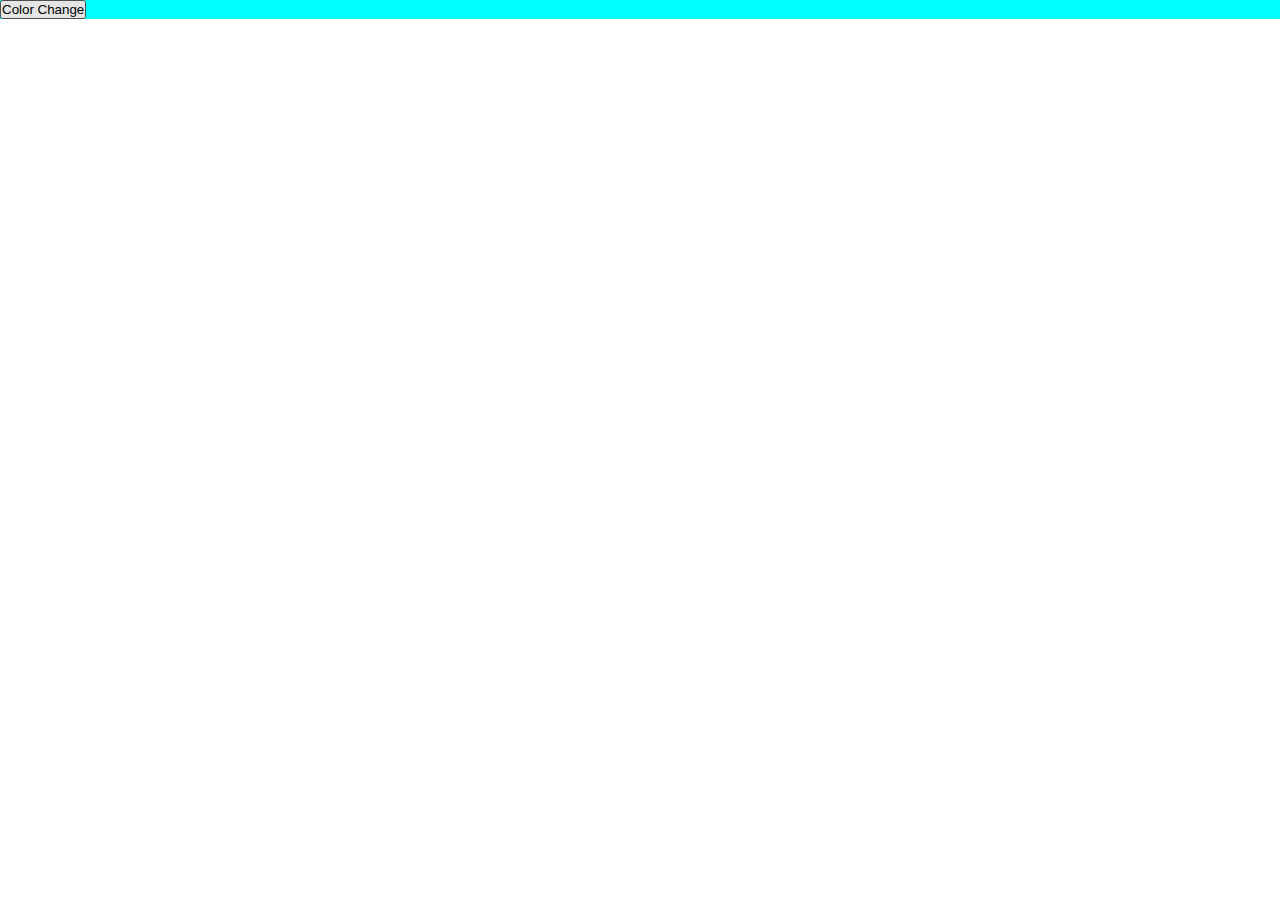
<file: 01change-bg-color/index.html>
<!doctype html>
<html lang="en">

<head>
  <!-- Required meta tags -->
  <meta charset="utf-8">
  <meta name="viewport" content="width=device-width, initial-scale=1">

  <!-- Bootstrap CSS -->
  <link href="https://cdn.jsdelivr.net/npm/bootstrap@5.0.2/dist/css/bootstrap.min.css" rel="stylesheet"
    integrity="sha384-EVSTQN3/azprG1Anm3QDgpJLIm9Nao0Yz1ztcQTwFspd3yD65VohhpuuCOmLASjC" crossorigin="anonymous">

  <!-- Style CSS -->
  <link rel="stylesheet" href="style.css">

  <title>Change Background Colors</title>
    <!-- Favicon -->
    <link rel="icon" href="favicon.png" type="image/gif" sizes="16x16">
</head>

<body>
  <div id="container">
    <div class="d-flex flex-column min-vh-100   justify-content-center  align-items-center">
      <button id="btn" type="button" class="btn btn-outline-success  text-center" data-mdb-ripple-color="dark">Color
        Change</button>
    </div>
  </div>


  <!-- Optional JavaScript; choose one of the two! -->

  <!-- Option 1: Bootstrap Bundle with Popper -->
  <script src="https://cdn.jsdelivr.net/npm/bootstrap@5.0.2/dist/js/bootstrap.bundle.min.js"
    integrity="sha384-MrcW6ZMFYlzcLA8Nl+NtUVF0sA7MsXsP1UyJoMp4YLEuNSfAP+JcXn/tWtIaxVXM" crossorigin="anonymous">
  </script>

  <!-- Option 2: Separate Popper and Bootstrap JS -->
  <!--
    <script src="https://cdn.jsdelivr.net/npm/@popperjs/core@2.9.2/dist/umd/popper.min.js" integrity="sha384-IQsoLXl5PILFhosVNubq5LC7Qb9DXgDA9i+tQ8Zj3iwWAwPtgFTxbJ8NT4GN1R8p" crossorigin="anonymous"></script>
    <script src="https://cdn.jsdelivr.net/npm/bootstrap@5.0.2/dist/js/bootstrap.min.js" integrity="sha384-cVKIPhGWiC2Al4u+LWgxfKTRIcfu0JTxR+EQDz/bgldoEyl4H0zUF0QKbrJ0EcQF" crossorigin="anonymous"></script>
    -->
  <script src="color-change.js"></script>

</body>

</html>
</file>
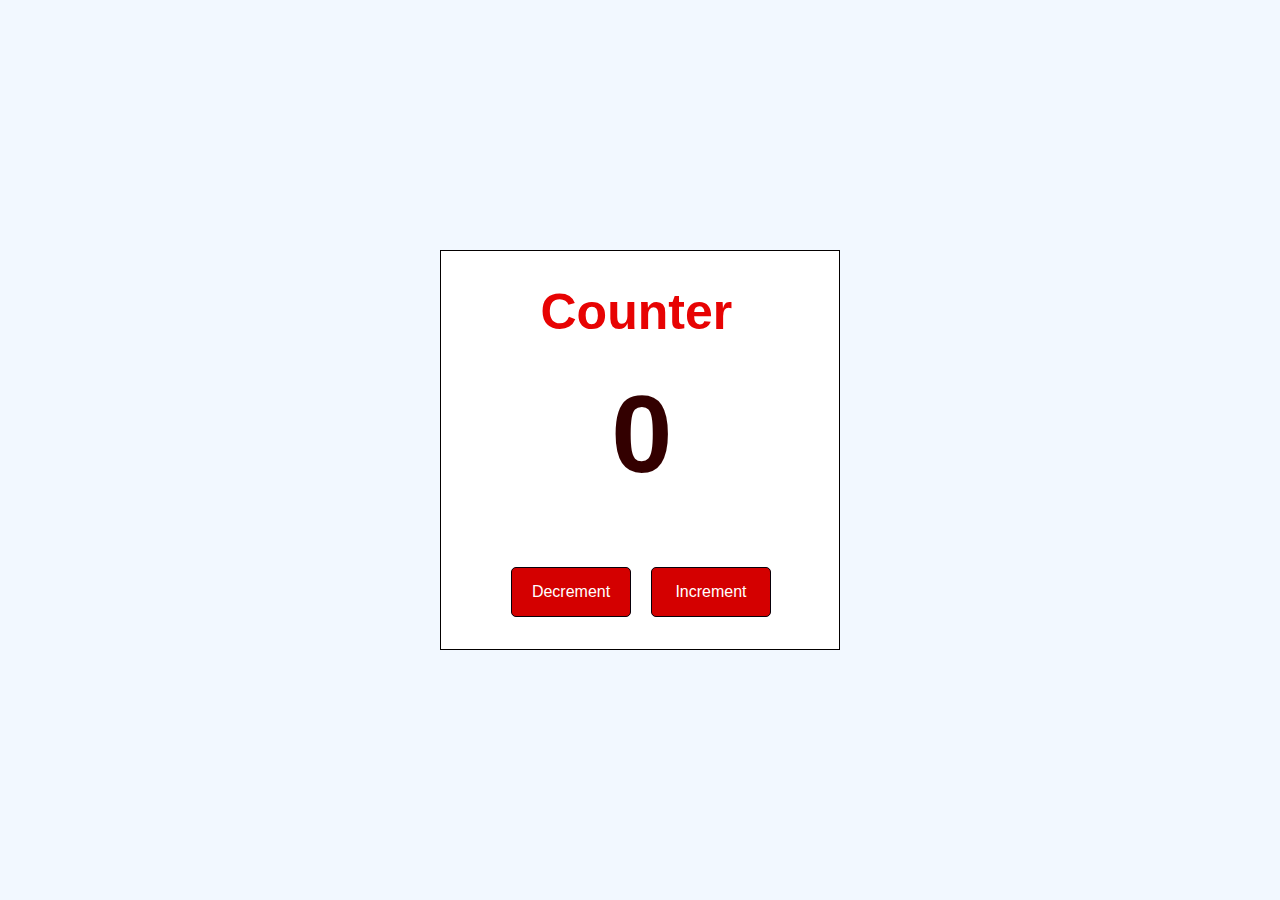
<file: 03counter/index.html>
<!DOCTYPE html>
<html lang="en">
<head>
    <meta charset="UTF-8">
    <title>Counter In JavaScript</title>

    
<!-- Favicon -->
<link rel="icon" href="/01change-bg-color/favicon.png" type="image/gif" sizes="16x16">

<link rel="stylesheet" href="style.css">

</head>
<body>
    <div id="container">
        <h2>Counter</h2>
        <h1 id="counterValue">0</h1>
        <div id="buttons">
            <button id="decrement">Decrement</button>
            <button id="increment">Increment</button>
        </div>
    </div>
    <script src="counter.js"></script>
</body>
</html>
</file>
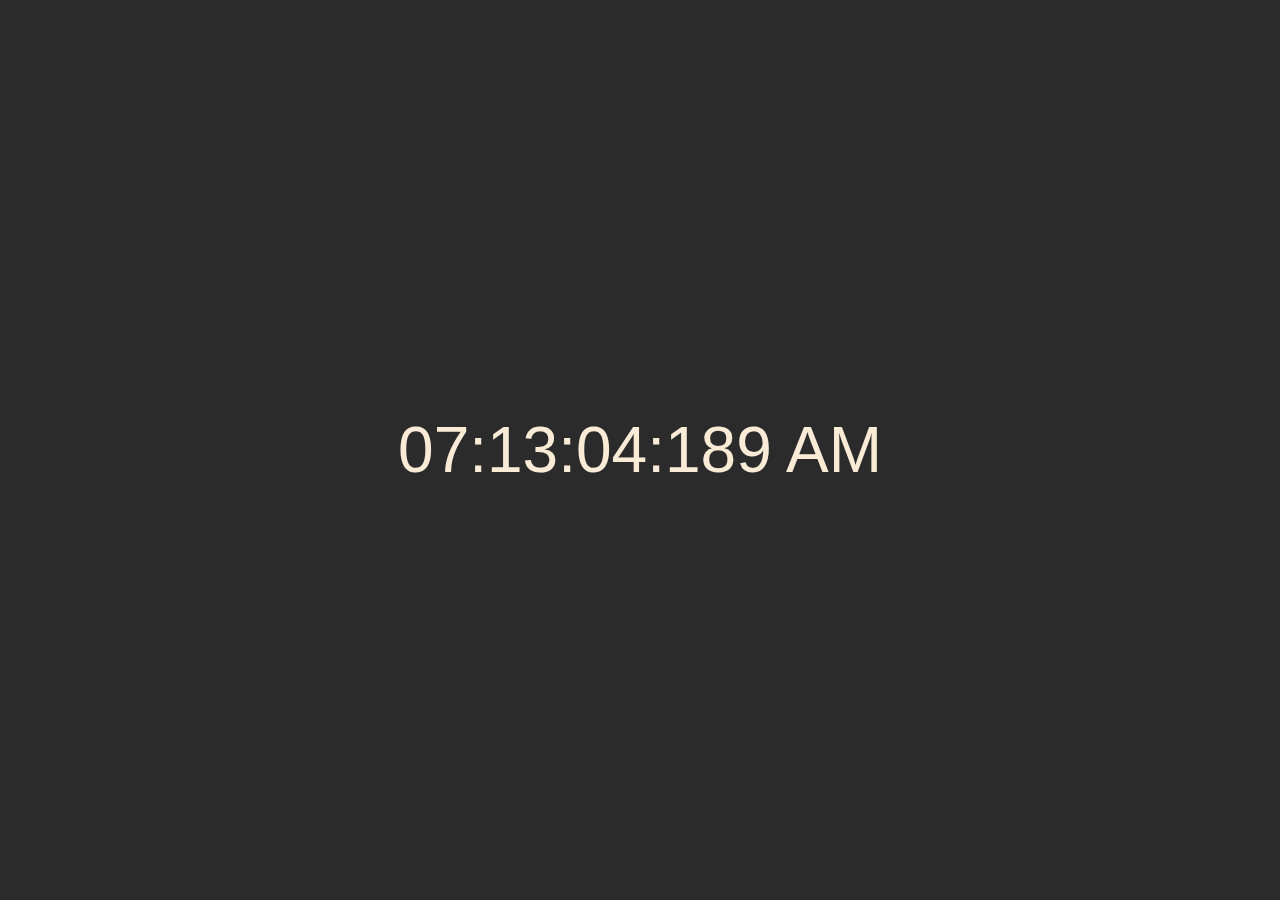
<file: 05digital-clock/index.html>
<!DOCTYPE html>
<html lang="en">
<head>
    <meta charset="UTF-8">
    <meta name="viewport" content="width=device-width, initial-scale=1.0">
    <meta http-equiv="X-UA-Compatible" content="ie=edge">
    <title>Digital Alarm Clock</title>
    
    <link rel="stylesheet" href="style.css"/>
    <!-- Favicon -->
<link rel="icon" href="/01change-bg-color/favicon.png" type="image/gif" sizes="16x16">
</head>
<body onload="updateClock(); setInterval('updateClock()', 1000)">
    
    
    <div class="container" id="clock">
        
    </div>
</body>
<script src="clock.js"></script>
</html>
</file>
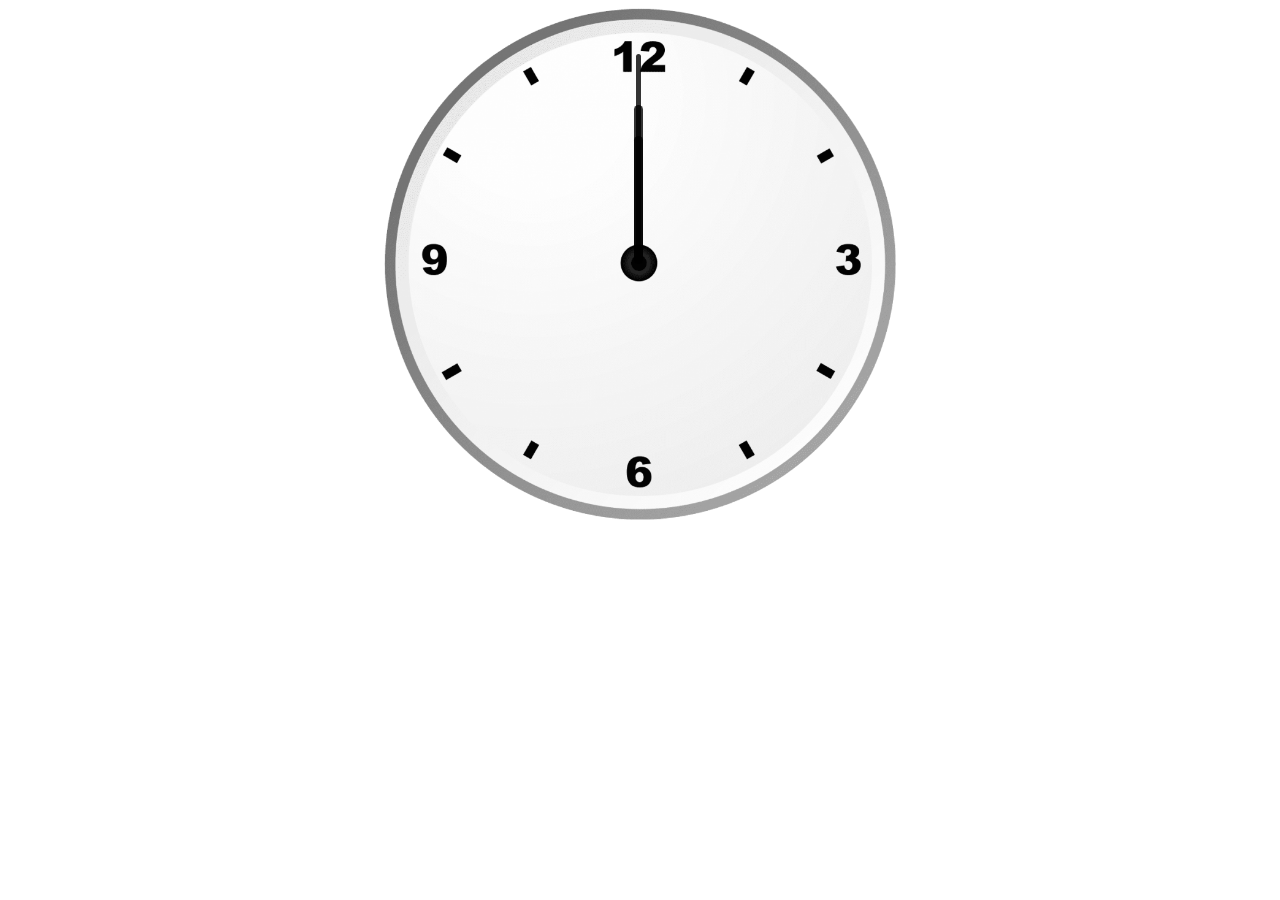
<file: 06Analog-Clock-JS/index.html>
<!DOCTYPE html>
<html lang="en">
<head>
    <meta charset="UTF-8">
    <meta name="viewport" content="width=device-width, initial-scale=1.0">
    <title>Analog Clock Using Pure JS</title>
    <link rel="stylesheet" href="index.css">
    <!-- Favicon -->
<link rel="icon" href="/01change-bg-color/favicon.png" type="image/gif" sizes="16x16">
    
</head>
<body>
    <div id="clockContainer">
        <div id="hour"></div>
        <div id="minute"></div>
        <div id="second"></div>
    </div>
    <script src="index.js"></script>
</body>
</html>
</file>
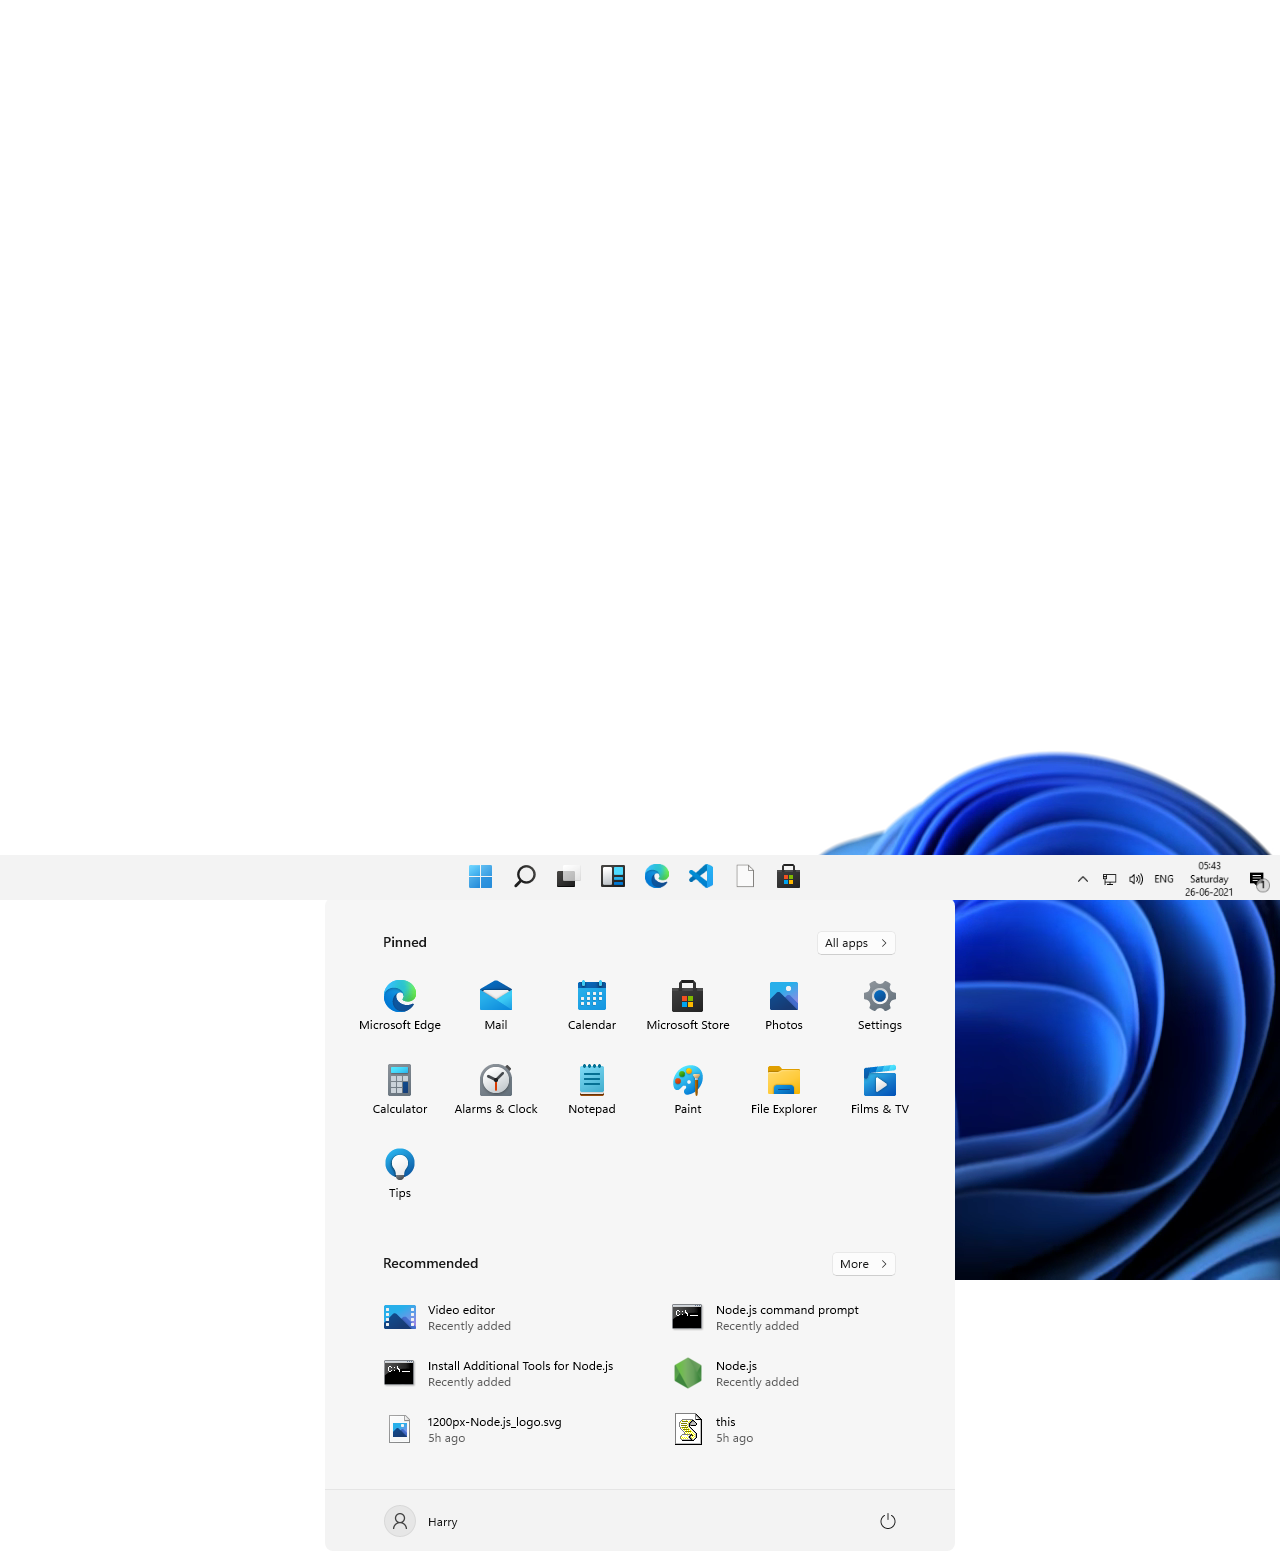
<file: 08Windows-11-UI Using HTML, CSS & JavaScript/index.html>
<!DOCTYPE html>
<html lang="en">
<head>
    <meta charset="UTF-8">
    <meta http-equiv="X-UA-Compatible" content="IE=edge">
    <meta name="viewport" content="width=device-width, initial-scale=1.0">
    <title>Try Windows 11</title>
    <link rel="stylesheet" href="style.css">
</head>
<body>
    <!-- <div class="icons">
        <img src="chromeicon.png" width="74px" alt="">
        <div>Google Chrome</div>
    </div> -->
    <div class="taskbar">
        <img src="icons.PNG" alt="">
        <img class="right" src="taskbarright.PNG" alt="">
    </div>
    <div class="startmenu">
        <img src="startmenu.PNG" alt="">
    </div>
    <video autoplay muted id="vid">
        <source src="video.webm" type="video/webm">
    </video>
</body>
<script src="script.js"></script>
</html>
</file>
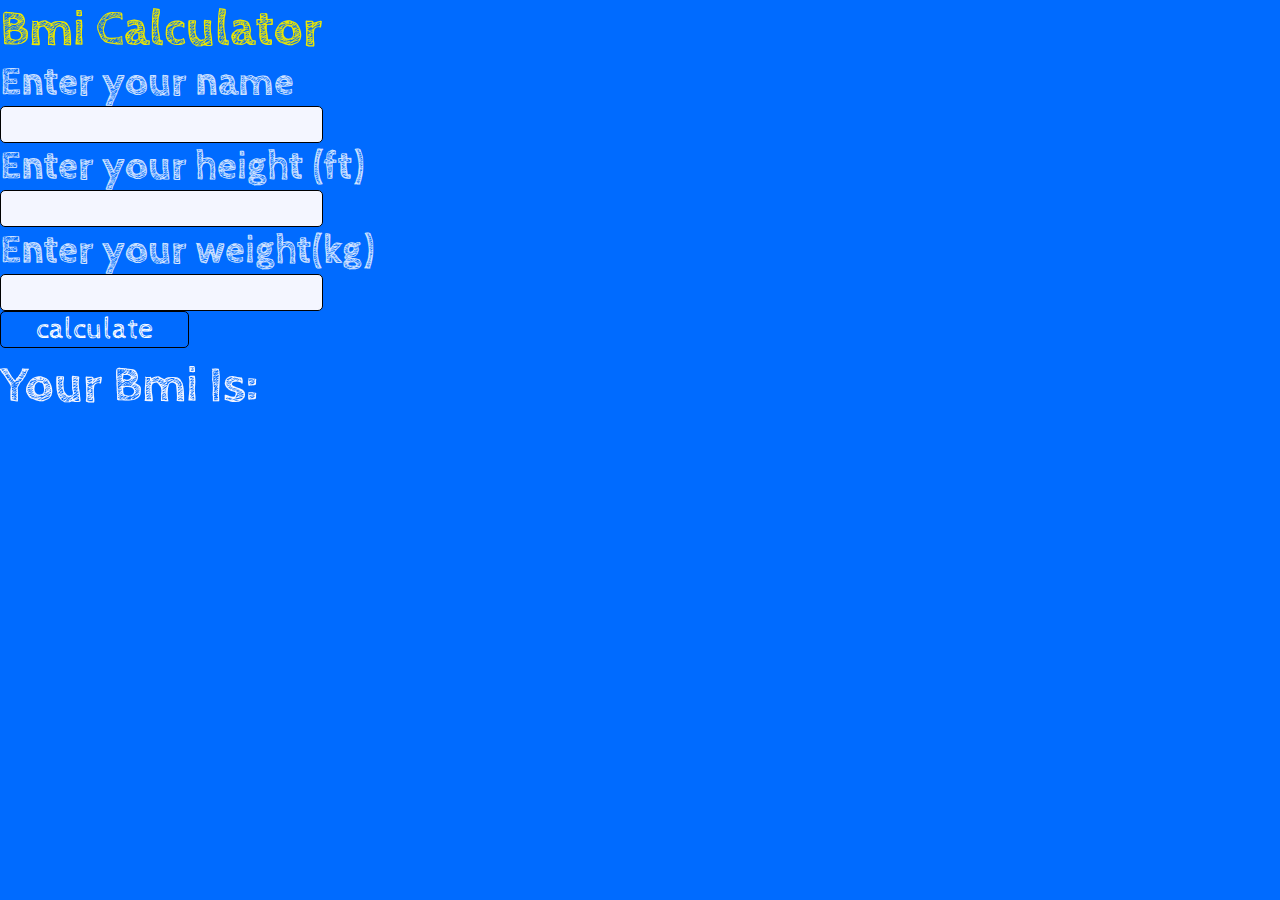
<file: 09bmi-calculator/index.html>
<!DOCTYPE html>
<html lang="en">

<head>
    <meta charset="UTF-8">
    <meta name="viewport" content="width=device-width, initial-scale=1.0">

    <link rel="stylesheet" href="style.css">
    <script src="script.js" defer></script>
    <!-- CSS only -->
    <link rel="stylesheet" href="https://stackpath.bootstrapcdn.com/bootstrap/4.5.0/css/bootstrap.min.css" integrity="sha384-9aIt2nRpC12Uk9gS9baDl411NQApFmC26EwAOH8WgZl5MYYxFfc+NcPb1dKGj7Sk" crossorigin="anonymous">

    <!-- JS, Popper.js, and jQuery -->
    <script src="https://code.jquery.com/jquery-3.5.1.slim.min.js" defer integrity="sha384-DfXdz2htPH0lsSSs5nCTpuj/zy4C+OGpamoFVy38MVBnE+IbbVYUew+OrCXaRkfj" crossorigin="anonymous"></script>
    <script src="https://cdn.jsdelivr.net/npm/popper.js@1.16.0/dist/umd/popper.min.js" defer integrity="sha384-Q6E9RHvbIyZFJoft+2mJbHaEWldlvI9IOYy5n3zV9zzTtmI3UksdQRVvoxMfooAo" crossorigin="anonymous"></script>
    <script src="https://stackpath.bootstrapcdn.com/bootstrap/4.5.0/js/bootstrap.min.js" defer integrity="sha384-OgVRvuATP1z7JjHLkuOU7Xw704+h835Lr+6QL9UvYjZE3Ipu6Tp75j7Bh/kR0JKI" crossorigin="anonymous"></script>
    <title>Bmi calculator</title>
</head>

<body>

    <div class="container-fluid">
        <div class="row">
            <div class=" col-lg-12 text-center mt-5 title">
                <h1>
                    bmi calculator
                </h1>
            </div>
            <div class="col-lg-2"></div>
            <div class="col-lg-4 text-center">

                <div class="col-lg-12 text-center mt-5 name ">
                    <h2>Enter your name</h2>
                    <input class="mx-auto d-block" type="name">
                </div>
                <div class="col-lg-12 text-center mt-3 height">
                    <h2>Enter your height (ft)</h2>
                    <input class="mx-auto d-block " type="number" id="height">
                </div>
                <div class="col-lg-12 text-center mt-3 weight ">
                    <h2>Enter your weight(kg)</h2>
                    <input class="mx-auto d-block " type="number" id="weight">
                </div>
                <div class="col-lg-12 submit">
                    <button type="submit" class="mx-auto d-block mt-5" id="calculate">
                        calculate
                    </button>
                </div>
            </div>
            <div class="col-lg-6 mx-auto my-auto result">
                <h1>
                    your bmi is: <span id="result"></span>
                </h1>
                <h1 id="note"></h1>
            </div>

        </div>
    </div>



</body>

</html>
</file>
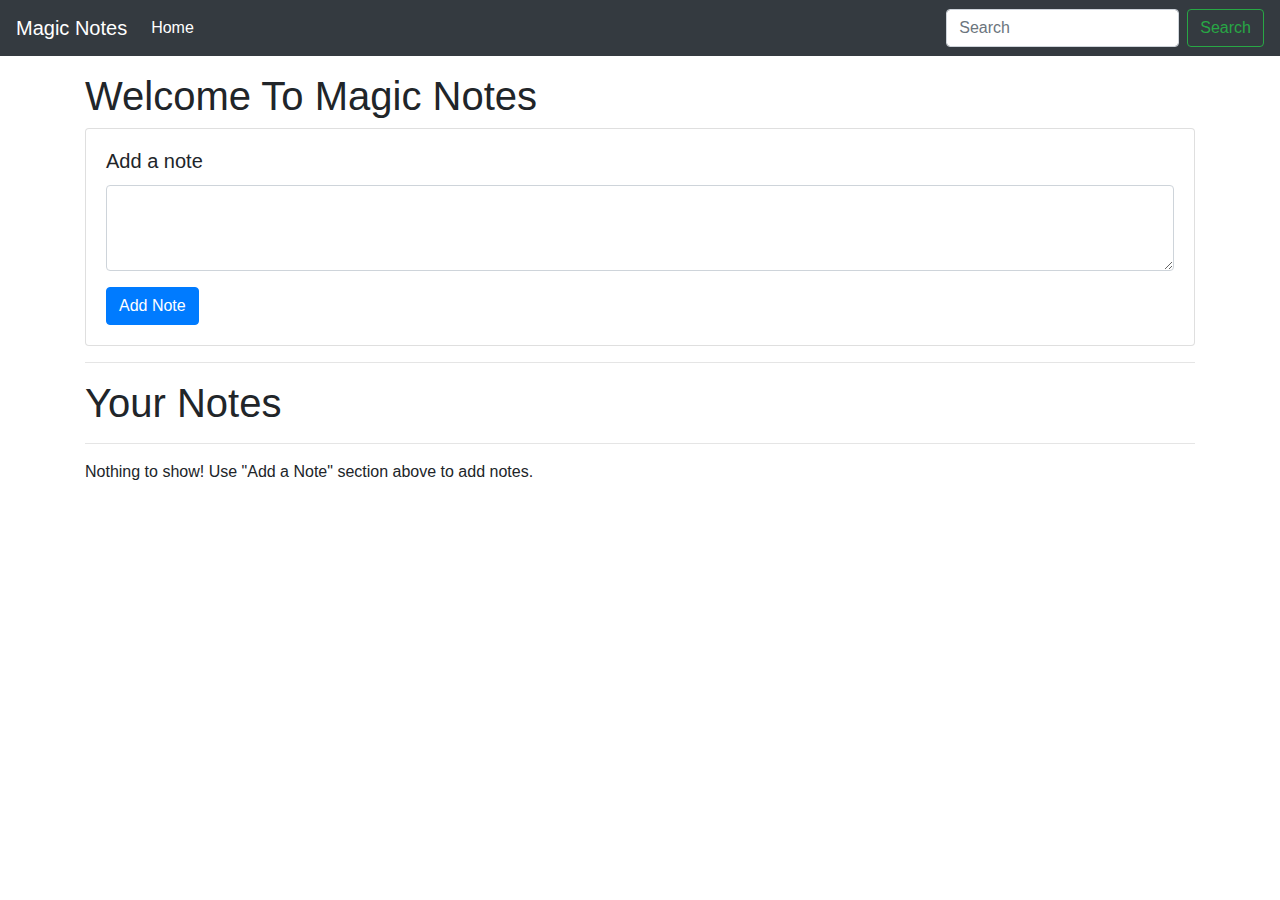
<file: 10Project1-Notes Taking Website Using Pure JavaScript/index.html>
<!DOCTYPE html>
<html lang="en">

<head>
    <meta charset="UTF-8">
    <meta name="viewport" content="width=device-width, initial-scale=1.0">
    <meta http-equiv="X-UA-Compatible" content="ie=edge">
    <title>Notes App</title>
    <link rel="stylesheet" href="https://stackpath.bootstrapcdn.com/bootstrap/4.3.1/css/bootstrap.min.css"
        integrity="sha384-ggOyR0iXCbMQv3Xipma34MD+dH/1fQ784/j6cY/iJTQUOhcWr7x9JvoRxT2MZw1T" crossorigin="anonymous">
</head>

<body>

    <nav class="navbar navbar-expand-lg navbar-dark bg-dark">
        <a class="navbar-brand" href="#">Magic Notes</a>
        <button class="navbar-toggler" type="button" data-toggle="collapse" data-target="#navbarSupportedContent"
            aria-controls="navbarSupportedContent" aria-expanded="false" aria-label="Toggle navigation">
            <span class="navbar-toggler-icon"></span>
        </button>

        <div class="collapse navbar-collapse" id="navbarSupportedContent">
            <ul class="navbar-nav mr-auto">
                <li class="nav-item active">
                    <a class="nav-link" href="#">Home <span class="sr-only">(current)</span></a>
                </li>

            </ul>
            <form class="form-inline my-2 my-lg-0">
                <input class="form-control mr-sm-2" id="searchTxt" type="search" placeholder="Search" aria-label="Search">
                <button class="btn btn-outline-success my-2 my-sm-0" type="submit">Search</button>
            </form>
        </div>
    </nav>


    <div class="container my-3">
        <h1>Welcome To Magic Notes</h1>
        <div class="card">
            <div class="card-body">
                <h5 class="card-title">Add a note</h5>
                <div class="form-group">
                    <textarea class="form-control" id="addTxt" rows="3"></textarea>
                </div>
                <button onclick = validate() class="btn btn-primary" id="addBtn">Add Note</button>
            </div>
        </div>
        <hr>
        <h1>Your Notes</h1>
        <hr>
        <div id="notes" class="row container-fluid"> </div>
    </div>

    <script src="https://code.jquery.com/jquery-3.3.1.slim.min.js"
        integrity="sha384-q8i/X+965DzO0rT7abK41JStQIAqVgRVzpbzo5smXKp4YfRvH+8abtTE1Pi6jizo"
        crossorigin="anonymous"></script>
    <script src="https://cdnjs.cloudflare.com/ajax/libs/popper.js/1.14.7/umd/popper.min.js"
        integrity="sha384-UO2eT0CpHqdSJQ6hJty5KVphtPhzWj9WO1clHTMGa3JDZwrnQq4sF86dIHNDz0W1"
        crossorigin="anonymous"></script>
    <script src="https://stackpath.bootstrapcdn.com/bootstrap/4.3.1/js/bootstrap.min.js"
        integrity="sha384-JjSmVgyd0p3pXB1rRibZUAYoIIy6OrQ6VrjIEaFf/nJGzIxFDsf4x0xIM+B07jRM"
        crossorigin="anonymous"></script>
    <script src="js/app.js"></script>
</body>

</html>
</file>
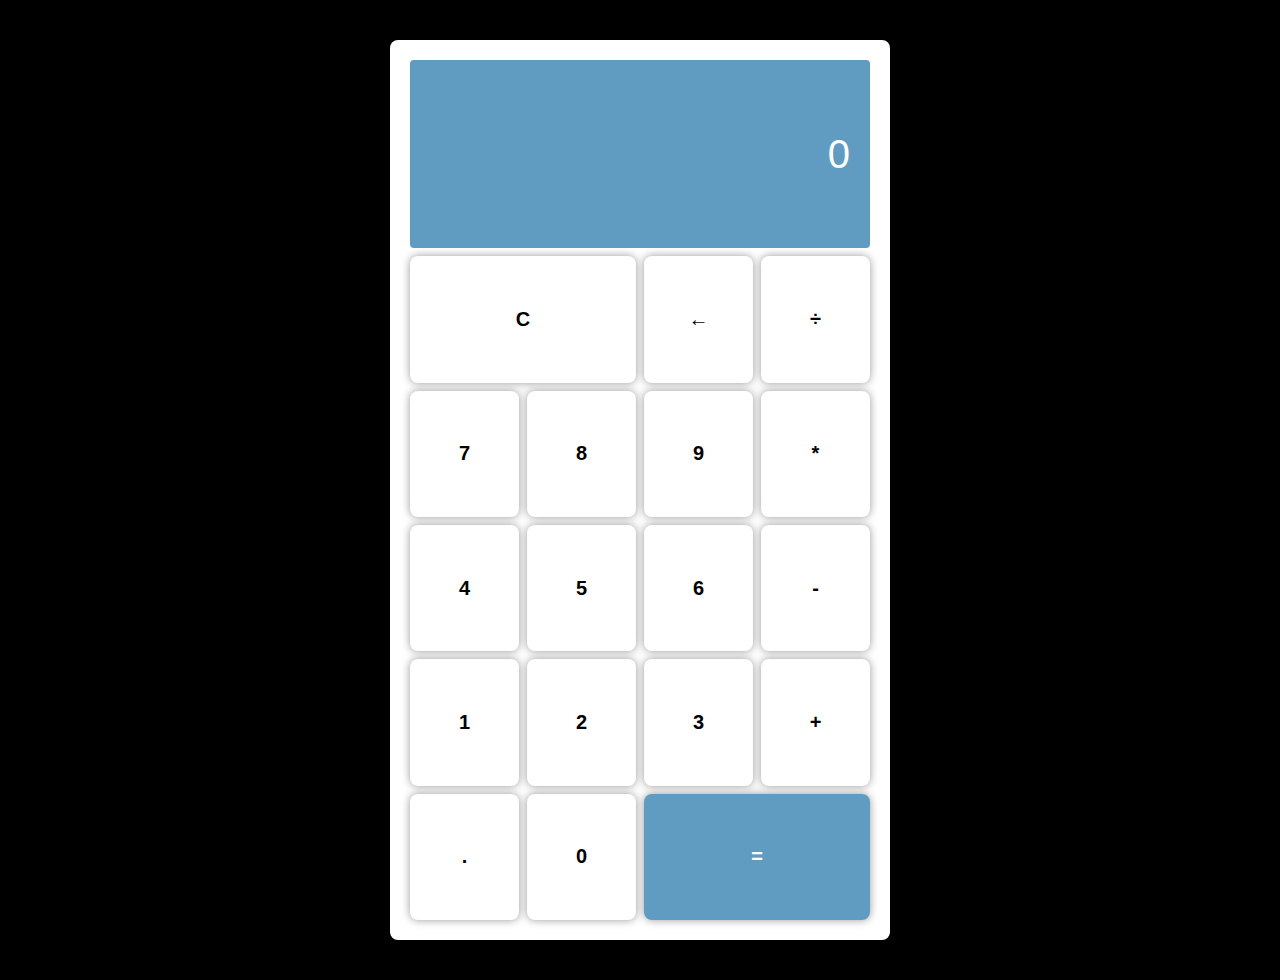
<file: 11js-calculator-udf/index.html>
<!DOCTYPE html>
<html lang="en">
    <head>
        <meta charset="UTF-8" />
        <meta name="viewport" content="width=device-width, initial-scale=1.0" />
        <link rel="stylesheet" href="style.css" />
        <title>Calculator - Quubble Code</title>
    </head>
    <body>
        <div class="calculator">
            <div class="output">
                <div id="result">0</div>
            </div>
            <button id="clear-button" class="span-two">C</button>
            <button id="delete-button">&larr;</button>
            <button id="divide-button">÷</button>
            <button class="number">7</button>
            <button class="number">8</button>
            <button class="number">9</button>
            <button id="multiply-button">*</button>
            <button class="number">4</button>
            <button class="number">5</button>
            <button class="number">6</button>
            <button id="subtraction-button">-</button>
            <button class="number">1</button>
            <button class="number">2</button>
            <button class="number">3</button>
            <button id="addition-button">+</button>
            <button id="decimal-button">.</button>
            <button class="number">0</button>
            <button id="equal-button" class="span-two">=</button>
        </div>
        <script src="script.js"></script>
    </body>
</html>
</file>
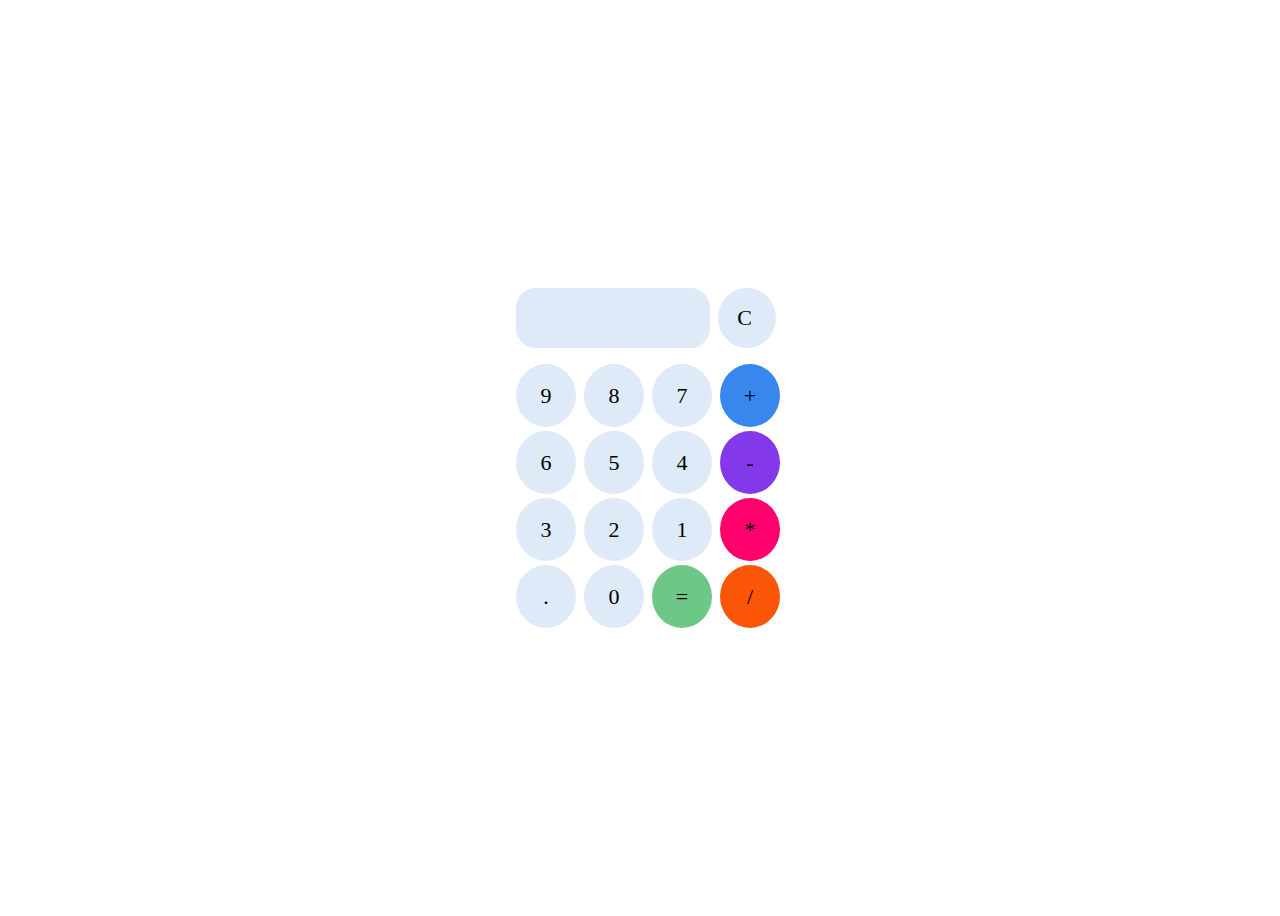
<file: 04calculator/Simplest-Calculator.html>
<!DOCTYPE html>
<html lang="en">
<head>
    <meta charset="UTF-8">
    <meta name="viewport" content="width=device-width, initial-scale=1.0">
    <meta http-equiv="X-UA-Compatible" content="ie=edge">
    <title>Calculator</title>
    <link rel="stylesheet" href="style.css">
</head>
<body>
    <div class="main">
        <form action="" name="Calculator">
           <input type="text" class="text maincolor" name="text1" disabled>
           <input type="text" class="text1 maincolor" name="text12" value="C" onclick="location.reload()"><br>
           <input type="button" class="num maincolor" name="btn9" value="9" onclick="displaynum(btn9.value)">
           <input type="button" class="num maincolor" name="btn8" value="8" onclick="displaynum(btn8.value)">
           <input type="button" class="num maincolor" name="btn7" value="7" onclick="displaynum(btn7.value)">
           <input type="button" class="num blue" name="addbtn" value="+" onclick="displaynum(addbtn.value)"><br>
           <input type="button" class="num maincolor" name="btn6" value="6" onclick="displaynum(btn6.value)">
           <input type="button" class="num maincolor" name="btn5" value="5" onclick="displaynum(btn5.value)">
           <input type="button" class="num maincolor" name="btn4" value="4" onclick="displaynum(btn4.value)">
           <input type="button" class="num per" name="subbtn" value="-" onclick="displaynum(subbtn.value)"><br>
           <input type="button" class="num maincolor" name="btn3" value="3" onclick="displaynum(btn3.value)">
           <input type="button" class="num maincolor" name="btn2" value="2" onclick="displaynum(btn2.value)">
           <input type="button" class="num maincolor" name="btn1" value="1" onclick="displaynum(btn1.value)">
           <input type="button" class="num red" name="mulbtn" value="*" onclick="displaynum(mulbtn.value)"><br>
           <input type="button" class="num maincolor" name="dot" value="." onclick="displaynum(dot.value)">
           <input type="button" class="num maincolor" name="btn0" value="0" onclick="displaynum(btn0.value)">
           <input type="button" class="num gre" name="eqlbtn" value="=" onclick="text1.value=eval(text1.value)">
           <input type="button" class="num org" name="divbtn" value="/" onclick="displaynum(divbtn.value)"><br>
        </form>
    </div>
    <script src="JSCalculate.js"></script>
</body>
</html>


<!-- https://www.youtube.com/watch?v=yIdA6HvUi_Q -->
</file>
<file: 01change-bg-color/style.css>
* {
    box-sizing: border-box;
    margin: 0;
    padding: 0;

}

#container {
    display: d-flex;
    align-items: center;
    justify-content: center;
    transition: background-color .7s ease;
}
</file>
<file: 03counter/style.css>
* {
    margin: 0;
    padding: 0;
    box-sizing: border-box;
    font-family: "Rubik", sans-serif;
  }


body {
    display: grid;
    place-items: center;
    height: 100vh;
    background: #f2f8ff;
    padding: 0;
    margin: 0;
}

#container {
    height: 400px;
    width: 400px;
    background: #fff;
    border: 1px solid #030000;
    position: relative;
}

#container h2 {
    color: #e70303;
    font-size: 50px;
    position: absolute;
    top: 8%;
    left: 25%;
}

#container h1 {
    width: 123px;
    height: 127px;
    text-align: center;
    font-size: 110px;
    position: absolute;
    top: 30%;
    left: 35%;
    color: #330000;
}

#buttons {
    height: 50px;
    width: 260px;
    position: absolute;
    bottom: 8%;
    left: 70px;
}

#buttons button {
    height: 50px;
    width: 120px;
    background: #d40000;
    outline: none;
    border-radius: 5px;
    color: #fff;
    border: 1px solid #08000a;
    cursor: pointer;
    font-size: medium;
    font-weight:300;
}

#increment {
    position: absolute;
    right: 0;
}
</file>
<file: 05digital-clock/style.css>
*{
    box-sizing: border-box;
    margin: 0%;
    padding: 0%;
    height: 100%;
    font-family: Arial, Helvetica, sans-serif;
    background-color: rgb(44, 43, 43);
}

.container{
    display: flex;
    justify-content: center;
    align-items: center;
    color: antiquewhite;
    
}

#clock{
    font-size: 4rem;	   
}
</file>
<file: 06Analog-Clock-JS/index.css>
#clockContainer{  
    position: relative;
    margin: auto;
    height: 40vw;
    width: 40vw; 
    background: url(clock.png) no-repeat;
    background-size: 100%;
}

#hour, #minute, #second{
    position: absolute;
    background: black;
    border-radius: 10px; 
    transform-origin: bottom;
}
#hour{
    width: 1.8%;
    height: 25%;
    top: 25%;
    left: 48.85%;
    opacity: 0.8;  
}
#minute{
    width: 1.6%;
    height: 30%;
    top: 19%;
    left: 48.9%;
    opacity: 0.8;  
}
#second{
    width: 1%;
    height: 40%;
    top: 9%;
    left: 49.25%;
    opacity: 0.8; 
    
}
</file>
<file: 08Windows-11-UI Using HTML, CSS & JavaScript/style.css>
*{
    margin: 0;
    padding: 0;
}

body{
    /* background-image: url('bg.jpeg'); 
    background-size: cover; */
    overflow: hidden;
    height: 100vh;
}

.taskbar{
    background-color: #f3f3f3;
    width: 100%;
    position: absolute;
    bottom: 0;
    display: flex;
    z-index: 110;
    justify-content: center;
}

.startmenu{
    position: absolute; 
    /* bottom: 50px; */
    bottom: -655px;
    width: 100%;
    text-align: center;
    transition: all 0.3s ease-in; 
}

.startmenu img{
    border-radius: 8px;
}

.right{
    justify-self: flex-end;
    position: absolute;
    right: 0;
    margin: 6px 0;
    height: 85%;
}  
.icons{
    color: white;
}
</file>
<file: 09bmi-calculator/style.css>
/* @import url('https://fonts.googleapis.com/css2?family=Oleo+Script+Swash+Caps&display=swap');  */



@import url('https://fonts.googleapis.com/css2?family=Cabin+Sketch:wght@700&display=swap');
* {
    margin: 0;
    padding: 0;
    box-sizing: border-box;
    background-color: #006bff;
    font-family: 'Kreon', serif;
    user-select: none;
    font-family: 'Cabin Sketch', cursive;
    /* font-family: 'Oleo Script Swash Caps', cursive; */
    
}

.title h1 {
    color: #ece800;
    text-transform: capitalize;
    font-size: 50px;
    font-family: 'Cabin Sketch', cursive;
    /* font-family: 'Oleo Script Swash Caps', cursive;  */
}

.name h2,
.height h2,
.weight h2 {
    color: #ffffffd3;
    font-size: 40px;
}

.name input {
    border: 1px solid black;
    border-radius: 5px;
    outline: none;
    background: #f4f6ff;
    color: #ff0000;
    font-size: 30px;
    text-align: center;
}

.height input {
    border: 1px solid black;
    border-radius: 5px;
    outline: none;
    background: #f4f6ff;
    color: #ff0000;
    font-size: 30px;
    text-align: center;
}

.weight input {
    border: 1px solid black;
    border-radius: 5px;
    outline: none;
    background: #f4f6ff;
    color: #ff0000;
    font-size: 30px;
    text-align: center;
    /* width: 337px; */
}

.submit button {
    color: #ffffff;
    background: #006bff;
    font-size: 30px;
    outline: none;
    border: 1px solid black;
    border-radius: 5px;
    padding: 0 35px;
    
    transition: all 0.3s linear;
}

.submit button:hover {
    background: #f7f7f7;
    color: #ff0000;
    border: 1px solid rgb(0, 0, 0);
    outline: none;
}

.submit button:focus {
    outline: none;
}

.result h1 {
    color: #f4f6ff;
    font-size: 50px;
    text-transform: capitalize;
}

#result {
    color: #fbff01;
    font-size: 60px;
}

#note {
    color: #ffa200;
    font-size: 60px;
}
</file>
<file: 11js-calculator-udf/style.css>
*{
    margin: 0;
    padding: 0;
    box-sizing: border-box;
    font-family: Verdana, Geneva, Tahoma, sans-serif;
}

body{
    background-color: black;
}

.calculator{
    width: 100%;
    min-height: 100vh;
    background: #fff;
    display: grid;
    grid-template-columns: repeat(4, 1fr);
    max-width: 500px;
    margin: 40px auto;
    padding: 20px;
    gap: 8px;
    border-radius: 8px;

}

.calculator .output{
    grid-column: 1/5;
    background-color: #609cc2;
    display: flex;
    justify-content: flex-end;
    align-items: center;
    padding: 20px;
    font-size: 40px;
    color: #fff;
    border-radius: 4px;
    word-break: break-all;
    word-wrap: break-word;
}

.calculator button{
    font-size: 20px;
    font-weight: 600;
    border: none;
    background: none;
    box-shadow: 0 0 8px #999999;
    border-radius: 8px;
    cursor: pointer;
    transition: all 0.2s ease;
}

.calculator button:hover{
    background: #d4d4d4;
}

.span-two{
    grid-column: span 2;
}

.calculator button:last-child{
    background: #609cc2;
    color: #fff;
}
</file>
<file: 04calculator/style.css>
/* CSS part */
   
    body{
        width: 100%;
        height: 100vh;    
        display: flex;
        align-items: center;
        justify-content: center;    
    }
    input{
        color: black;
        border: 2px solid white;
        padding: 17px;
        outline: none;
        font-size: 22px;
    font-family: cursive;
    }
    .num{
        width: 64px;
        height: 67px;
        border-radius: 50%;
    }
    .text{
        width: 160px;
        height: 26px;
        border-radius: 22px;
        letter-spacing: 5px;
        text-align: center;
        margin-bottom: 12px;
    }
    .text1{
        width: 24px;
        height: 26px;
        border-radius: 22px;
        letter-spacing: 5px;
        text-align: center;
        margin-bottom: 12px;
        border-radius: 50%;
        cursor: pointer;
    }
    .main{
        display: inline-block;
    }
    .maincolor{
        background-color: #deeaf8;
    }
    .blue{
        background-color: #3887ef;
    }
    .per{
        background-color: #8338ea;
    }
    .red{
        background-color: #ff006c;
    }
    .org{
        background-color: #fb5507;
    }
    .gre{
        background-color: #6dc888;
    }
</file>
